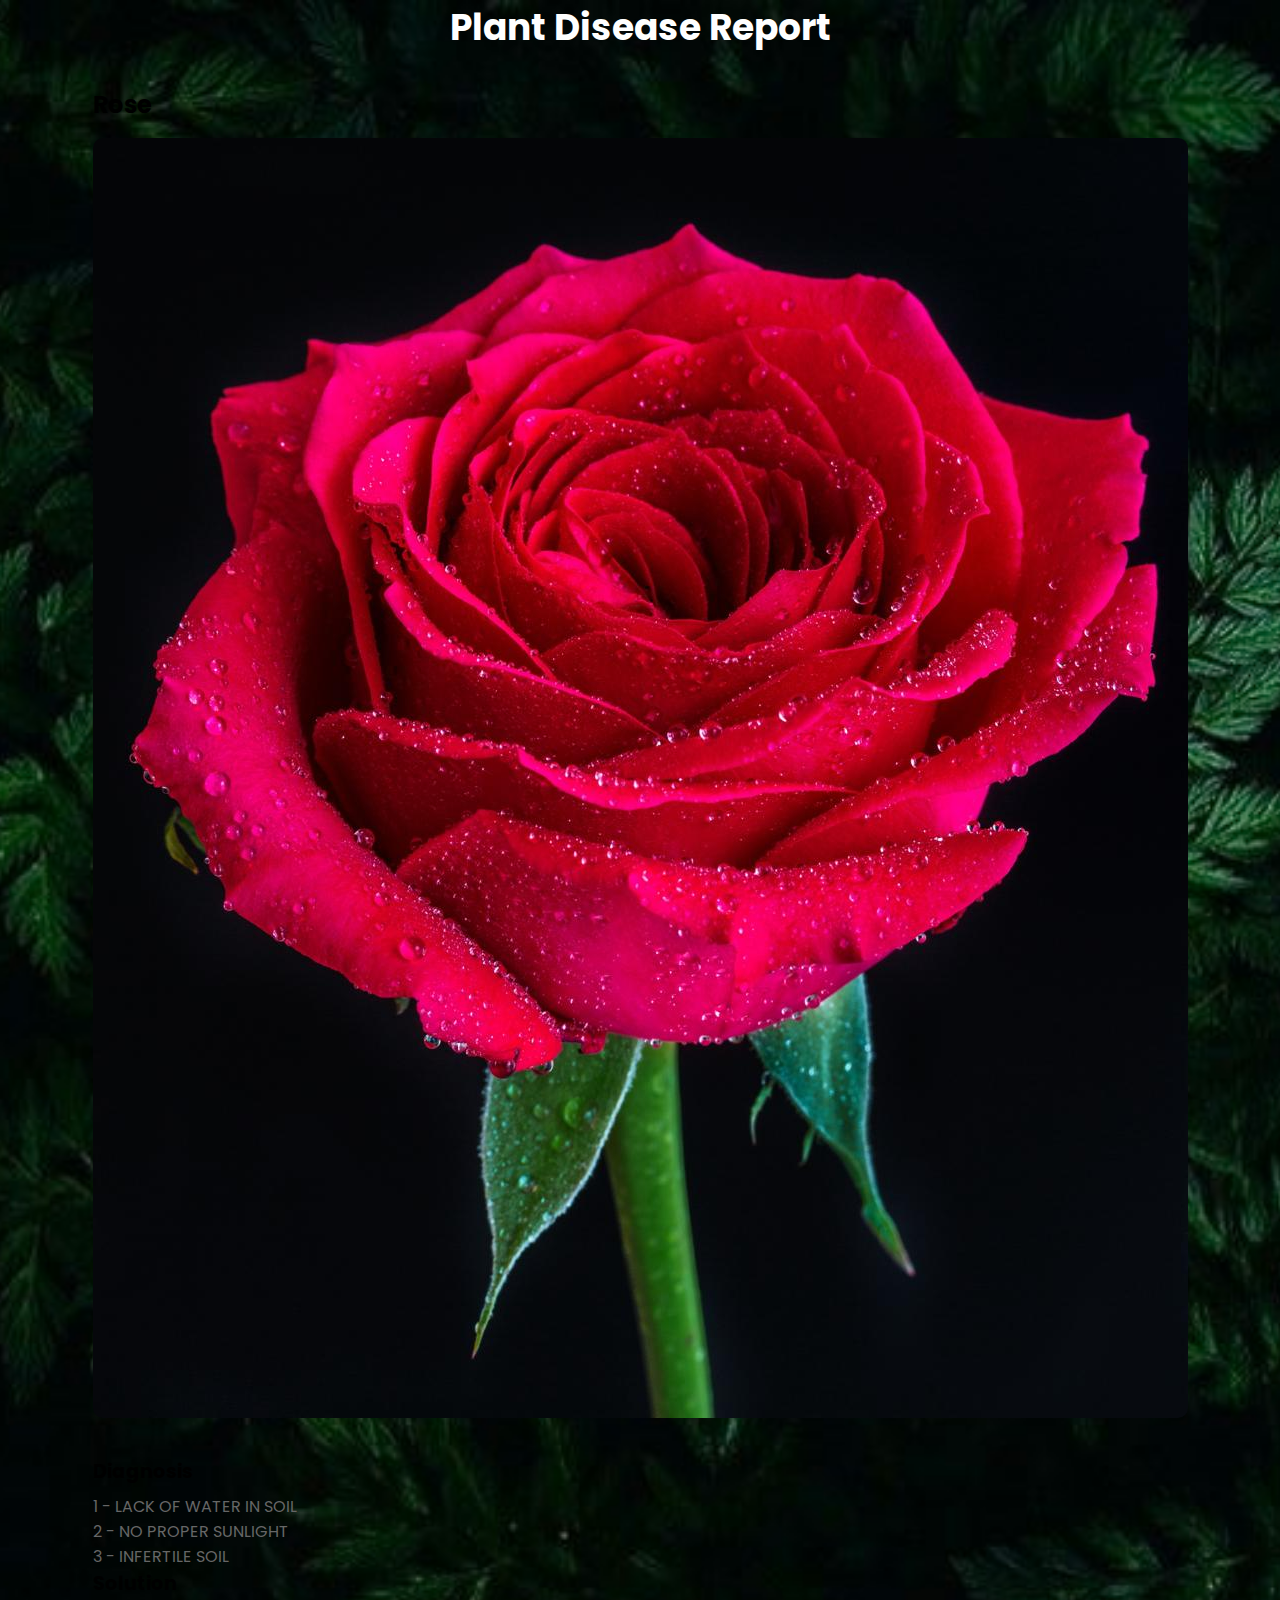
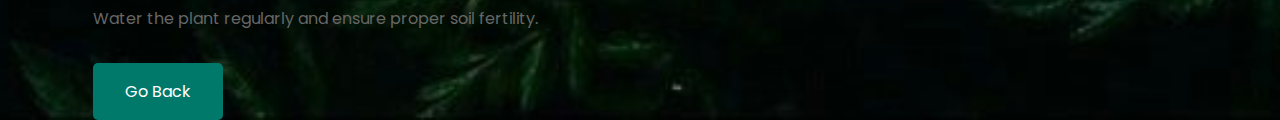
<file: report.html>
<!DOCTYPE html>
<html lang="en">
<head>
    <meta charset="UTF-8">
    <meta name="viewport" content="width=device-width, initial-scale=1.0">
    <title>Report</title>
    <link rel="stylesheet" href="./styles.css">
</head>
<body>
    <!DOCTYPE html>
    <html lang="en">
    <head>
        <meta charset="UTF-8">
        <meta name="viewport" content="width=device-width, initial-scale=1.0">
        <title>Plant Disease Report</title>
        <link rel="stylesheet" href="styles.css">
        <link href="https://fonts.googleapis.com/css2?family=Poppins:wght@400;500;600&display=swap" rel="stylesheet">
    </head>
    <body>
        <!-- Report Page -->
        <div id="report-page" class="container">
            <!-- Header -->
            <header>
                <h1>Plant Disease Report</h1>
            </header>
    
            <!-- Plant Name -->
            <h2 id="plant-name">Rose</h2>
    
            <!-- Non-Diseased Image -->
            <img id="non-diseased-image" src="./images/Rose.jpeg" alt="Non-Diseased Plant">
    
            <!-- Report Details -->
            <div class="report-details">
                <h3>Diagnosis</h3>
                <p id="diagnosis">1 - LACK OF WATER IN SOIL</p>
                <p id="diagnosis"> 2 - NO PROPER SUNLIGHT</p>
                <p id="diagnosis">3 - INFERTILE SOIL</p>
                <h3>Solution</h3>
                <p id="solution">Water the plant regularly and ensure proper soil fertility.</p>
            </div>
            
    
            <!-- Go Back Button -->
            <a href="index.html" class="try-again-btn">Go Back</a>
        </div>
    </body>
    </html>
</body>
</html>
</file>
<file: styles.css>
*{
  margin: 0;
  padding: 0;
  box-sizing: border-box;
  font-family: "Poppins", sans-serif;
  
}
body{
  display: flex;
  justify-content: center;
  align-items: center;
  min-height: 100vh;
  background: url(Background_img.JPG) no-repeat;
  background-size: cover;
  background-position: center;
}
.wrapper{
  width: 60%;
  background: transparent;
  border: 2px solid rgba(255, 255, 255, .2);
  backdrop-filter: blur(9px);
  color: #fff;
  border-radius: 12px;
  padding: 30px 40px;
}

h1{
  color: white;
    font-size: 36px;
    text-align: center;
    margin-bottom: 2rem;
}

p {
    font: 1rem;
}


.card_options_container{
    
}

#main-page{
  text-align: center;
}


/* Webcam Feed */
.webcam-container {
  margin: 2rem 0;
}

video {
  width: 100%;
  border-radius: 10px;
  background-color: #000;
}

/* Results Section */
#label-container{
  margin-top: 3rem;
  display: flex;
  flex-direction: row;
  gap: 8rem;
  justify-content: center;
  margin-bottom: 6rem;
}

/* Buttons */
.report-btn, .try-again-btn , .button_start{
  background-color: #00796b;
  color: white;
  padding: 1rem 2rem;
  border: none;
  border-radius: 5px;
  cursor: pointer;
  font-size: 1rem;
  transition: background-color 0.3s ease;
  margin-top: 1rem;
  text-decoration: none;
  display: inline-block;
}

.report-btn:hover, .try-again-btn:hover {
  background-color: #004d40;
}






#report-page img {
  max-width: 100%;
  border-radius: 10px;
  margin: 1rem 0;
}

.report-details {
  text-align: left;
  margin: 1rem 0;
}

.report-details h3 {
  font-size: 1.2rem;
  margin-bottom: 0.5rem;
}

.report-details p {
  font-size: 1rem;
  color: #666;
}
</file>
